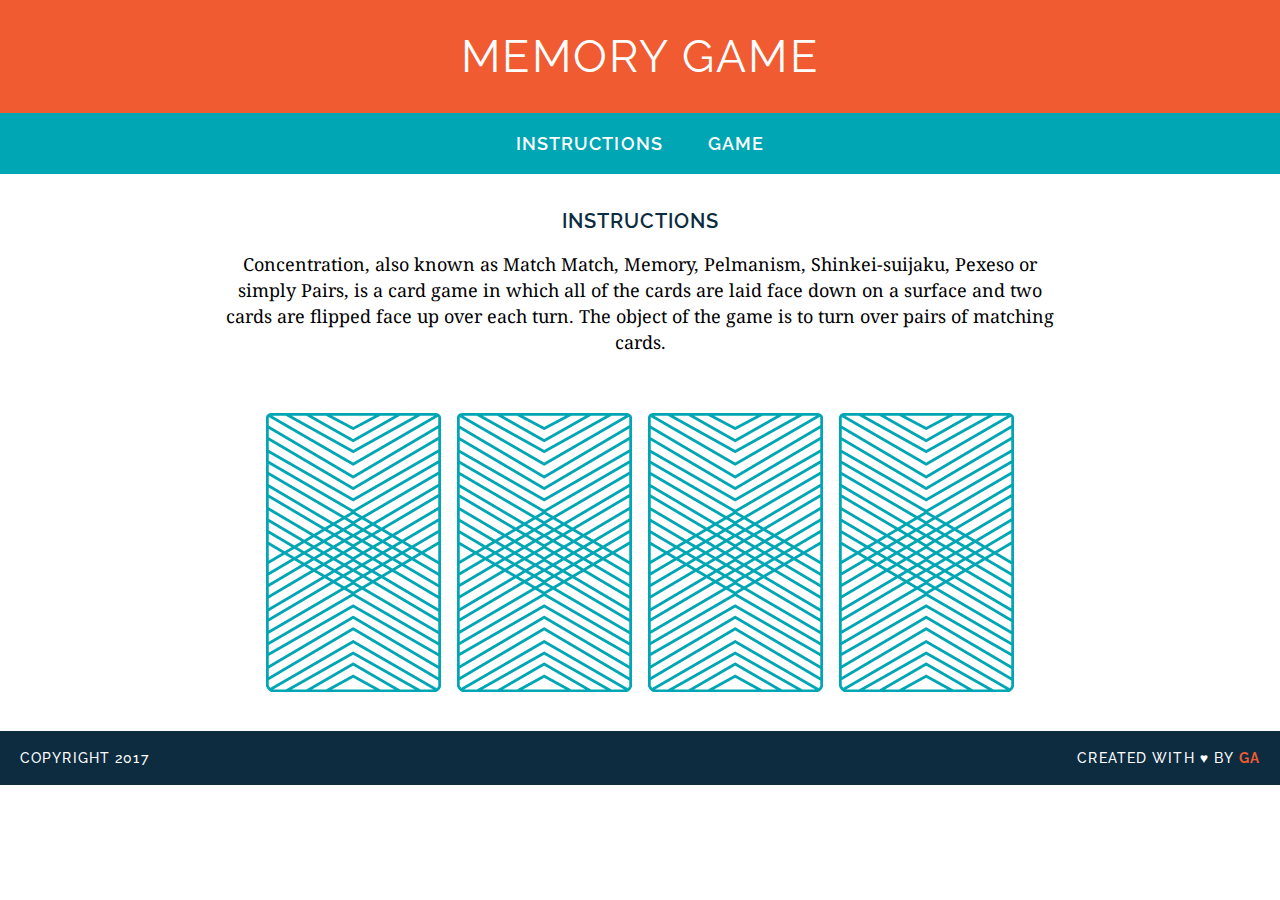
<file: memory-game/index.html>
<!DOCTYPE html>
<html lang="en">
<head>
	<meta charset="UTF-8">
	<title>Memory Card Game</title>
	<link href="https://fonts.googleapis.com/css?family=Droid+Serif|Raleway:400,500,600,700" rel="stylesheet">
	<link rel="stylesheet" href="css/style.css">
</head>
<body>

	<header>
		<h1>Memory Game</h1>
	</header>

	<nav>
		<a href="#">Instructions</a>
		<a href="#">Game</a>
	</nav>


	<main>
		<h2>Instructions</h2>

		<p>
			Concentration, also known as Match Match, Memory, Pelmanism, Shinkei-suijaku, Pexeso or simply Pairs, is a card game in which all of the cards are laid face down on a surface and two cards are flipped face up over each turn. The object of the game is to turn over pairs of matching cards.
		</p>

		<div id="game board" class="board clearfix"></div>

	</main>

	<footer class="clearfix">
		<p class="copyright">Copyright 2017</p>
		<p class="message">Created with &hearts; by <span class="name">GA</span></p>
	</footer>
	<script src="js/main.js" type="text/javascript"></script>
</body>
</html>
</file>
<file: memory-game/css/style.css>
/* =============================
GENERAL STYLES 
================================ */
body {
  font-family: "Raleway", sans-serif;
  text-align: center;
  font-size: 18px;
  -webkit-font-smoothing: antialiased;
  margin: 0;
}

.clearfix:after {
  visibility: hidden;
  display: block;
  content: " ";
  clear: both;
  height: 0;
  font-size: 0;
}

/* =============================
TYPOGRAPHY
================================ */
h1, h2 {
  text-transform: uppercase;
}

h1 {
  color: white;
  font-size: 45px;
  margin: 0;
  font-weight: 400;
  letter-spacing: 0.05em;
}

h2 {
  color: #0D2C40;
  letter-spacing: 0.05em;
  font-weight: 600;
  font-size: 20px;
}

p {
  font-family: "Droid Serif", serif;
  line-height: 26px;
}

a {
  color: white;
  text-decoration: none;
  text-transform: uppercase;
  font-weight: 600;
  letter-spacing: .06em;

  margin: 0 20px;
  /* For hover style transition (bonus) */
  border-bottom: 2px solid transparent;
/*   transition: all .3s ease-in-out; */
}

a:hover {
  border-bottom: 2px solid white;
}
/* =============================
HEADER
================================ */
header {
  background-color: #F15B31;
  padding: 30px 20px;
}

/* =============================
NAV
================================ */
nav {
  background-color: #00A6B3;
  padding: 20px 0;
}

/* =============================
MAIN SECTION
================================ */

main {
  width: 850px;
  margin: 35px auto;
}


/* =============================
GAME BOARD
================================ */
img {
  margin: 40px 8px 0;
}

/* =============================
FOOTER
================================ */
footer {
  text-transform: uppercase;
  padding: 0 20px;
  background-color: #0D2C40;
  color: white;
  font-size: 14px;
  letter-spacing: .08em;
  font-weight: 500;

}

.copyright {
  float: left;
  font-family: "Raleway", sans-serif;
}

.message {
  float: right;
  font-family: "Raleway", sans-serif;
}

.name {
  color: #F15B31;
  font-weight: bold;
}
</file>
